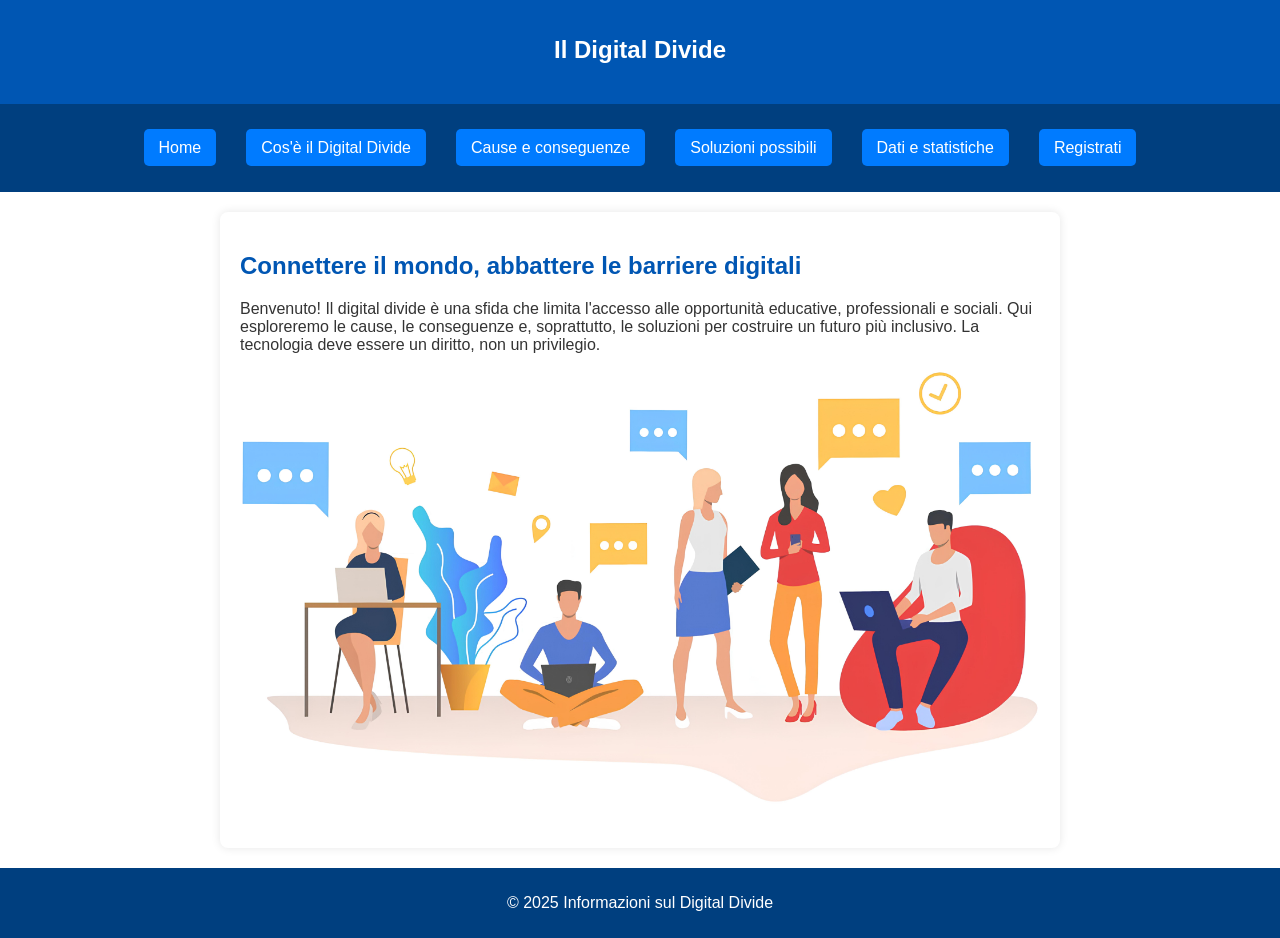
<file: Progetto 1/index.html>
<!DOCTYPE html>
<html lang="it">
<head>
    <meta charset="UTF-8">
    <meta name="viewport" content="width=device-width, initial-scale=1.0">
    <link rel="stylesheet" href="style.css">
    <title>Digital Divide</title>

</head>
<body>

    <header>
        <h1>Il Digital Divide</h1>
    </header>

    <nav>
        <ul>
            <li><a href="home.html">Home</a></li>
            <li><a href="digital-divide.html">Cos'è il Digital Divide</a></li>
            <li><a href="cause-conseguenze.html">Cause e conseguenze</a></li>
            <li><a href="soluzioni.html">Soluzioni possibili</a></li>
            <li><a href="statistiche.html">Dati e statistiche</a></li>
            <li><a href="registrazione.html">Registrati</a></li>
        </ul>
    </nav>

    <main>
        <section class="hero">
            <h2>Connettere il mondo, abbattere le barriere digitali</h2>
            <h2 id="messaggioBenvenuto"></h2>
            <p>Benvenuto! Il digital divide è una sfida che limita l'accesso alle opportunità educative, professionali e sociali. Qui esploreremo le cause, le conseguenze e, soprattutto, le soluzioni per costruire un futuro più inclusivo. La tecnologia deve essere un diritto, non un privilegio.</p>
            <img src="immagine2.jpg" alt="Persone che si connettono in rete">
        </section>
    </main>

    <footer>
        <p>&copy; 2025 Informazioni sul Digital Divide</p>
    </footer>

</body>
</html>
</file>
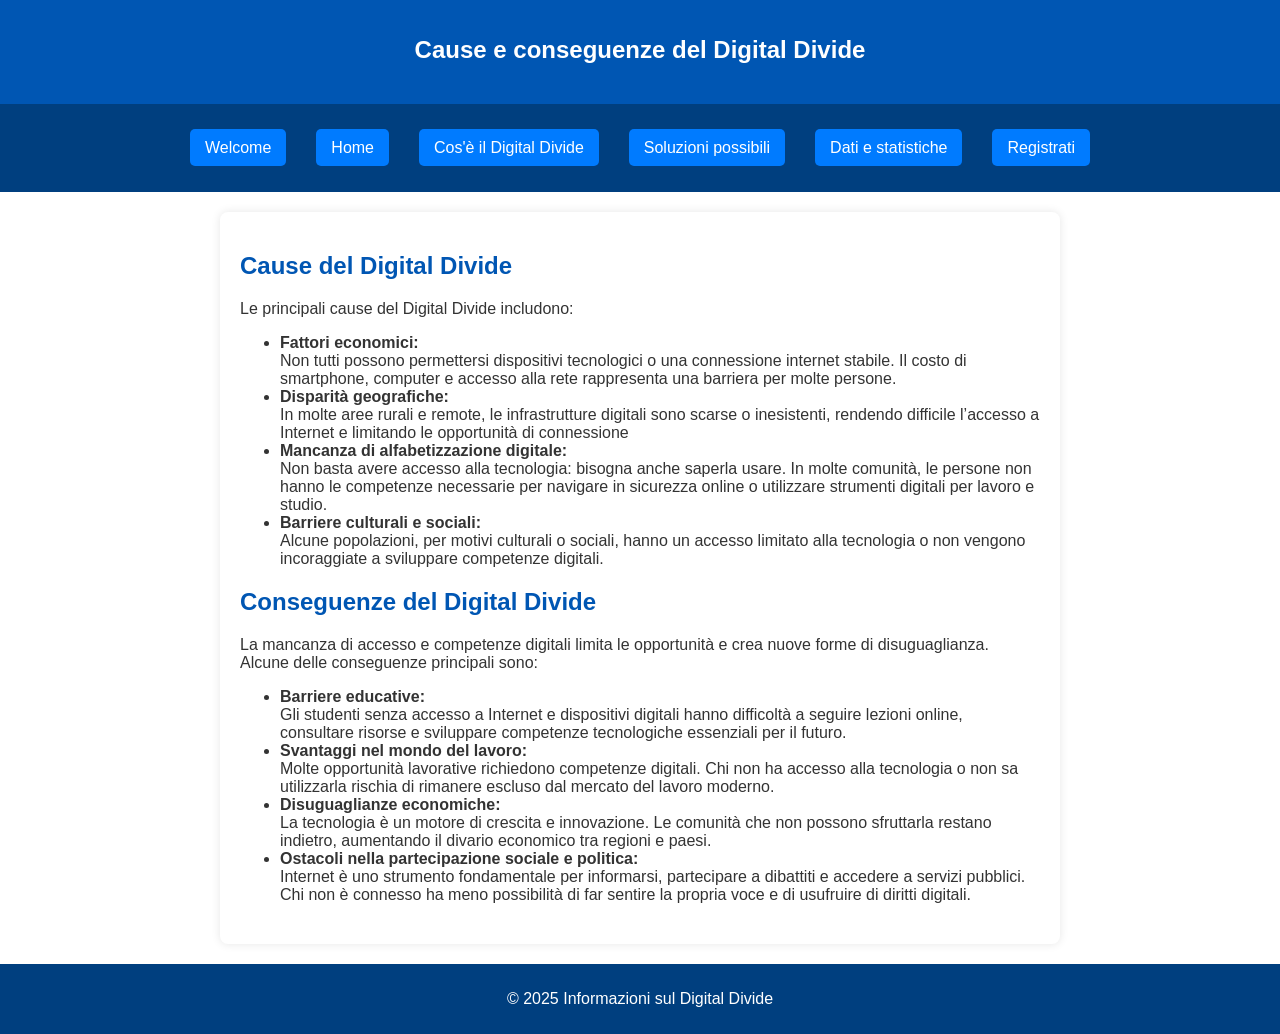
<file: Progetto 1/cause-conseguenze.html>
<!DOCTYPE html>
<html lang="it">
<head>
    <meta charset="UTF-8">
    <meta name="viewport" content="width=device-width, initial-scale=1.0">
    <link rel="stylesheet" href="style.css">
    <title>Cause e conseguenze del Digital Divide</title>
</head>
<body>

    <header>
        <h1>Cause e conseguenze del Digital Divide</h1>
    </header>

    <nav>
        <ul>
            <li><a href="index.html">Welcome</a></li>
            <li><a href="home.html">Home</a></li>
            <li><a href="digital-divide.html">Cos'è il Digital Divide</a></li>
            <li><a href="soluzioni.html">Soluzioni possibili</a></li>
            <li><a href="statistiche.html">Dati e statistiche</a></li>
            <li><a href="registrazione.html">Registrati</a></li>
        </ul>
    </nav>

    <main>
        <section>
            <h2>Cause del Digital Divide</h2>
            <p>Le principali cause del Digital Divide includono:</p>
            <ul>
                <li>
                    <div class="b">Fattori economici:</div> Non tutti possono permettersi dispositivi tecnologici o una connessione internet stabile. Il costo di smartphone, computer e accesso alla rete rappresenta una barriera per molte persone.
                </li>
                <li>
                    <div class="b">Disparità geografiche:</div> In molte aree rurali e remote, le infrastrutture digitali sono scarse o inesistenti, rendendo difficile l’accesso a Internet e limitando le opportunità di connessione
                </li>
                <li>
                    <div class="b">Mancanza di alfabetizzazione digitale:</div> Non basta avere accesso alla tecnologia: bisogna anche saperla usare. In molte comunità, le persone non hanno le competenze necessarie per navigare in sicurezza online o utilizzare strumenti digitali per lavoro e studio.
                </li>
                <li>
                    <div class="b">Barriere culturali e sociali:</div> Alcune popolazioni, per motivi culturali o sociali, hanno un accesso limitato alla tecnologia o non vengono incoraggiate a sviluppare competenze digitali.
                </li>
            </ul>
        </section>

        <section>
            <h2>Conseguenze del Digital Divide</h2>
            <p>La mancanza di accesso e competenze digitali limita le opportunità e crea nuove forme di disuguaglianza. Alcune delle conseguenze principali sono:</p>
            <ul>
            <li>
                <div class="b">Barriere educative:</div> Gli studenti senza accesso a Internet e dispositivi digitali hanno difficoltà a seguire lezioni online, consultare risorse e sviluppare competenze tecnologiche essenziali per il futuro.
            </li>
            <li>
                <div class="b">Svantaggi nel mondo del lavoro:</div> Molte opportunità lavorative richiedono competenze digitali. Chi non ha accesso alla tecnologia o non sa utilizzarla rischia di rimanere escluso dal mercato del lavoro moderno.
            </li>
            <li>
                <div class="b">Disuguaglianze economiche:</div> La tecnologia è un motore di crescita e innovazione. Le comunità che non possono sfruttarla restano indietro, aumentando il divario economico tra regioni e paesi.
            </li>
            <li>
                <div class="b">Ostacoli nella partecipazione sociale e politica:</div> Internet è uno strumento fondamentale per informarsi, partecipare a dibattiti e accedere a servizi pubblici. Chi non è connesso ha meno possibilità di far sentire la propria voce e di usufruire di diritti digitali.
            </li>
        </ul>
        </section>
    </main>

    <footer>
        <p>&copy; 2025 Informazioni sul Digital Divide</p>
    </footer>

</body>
</html>
</file>
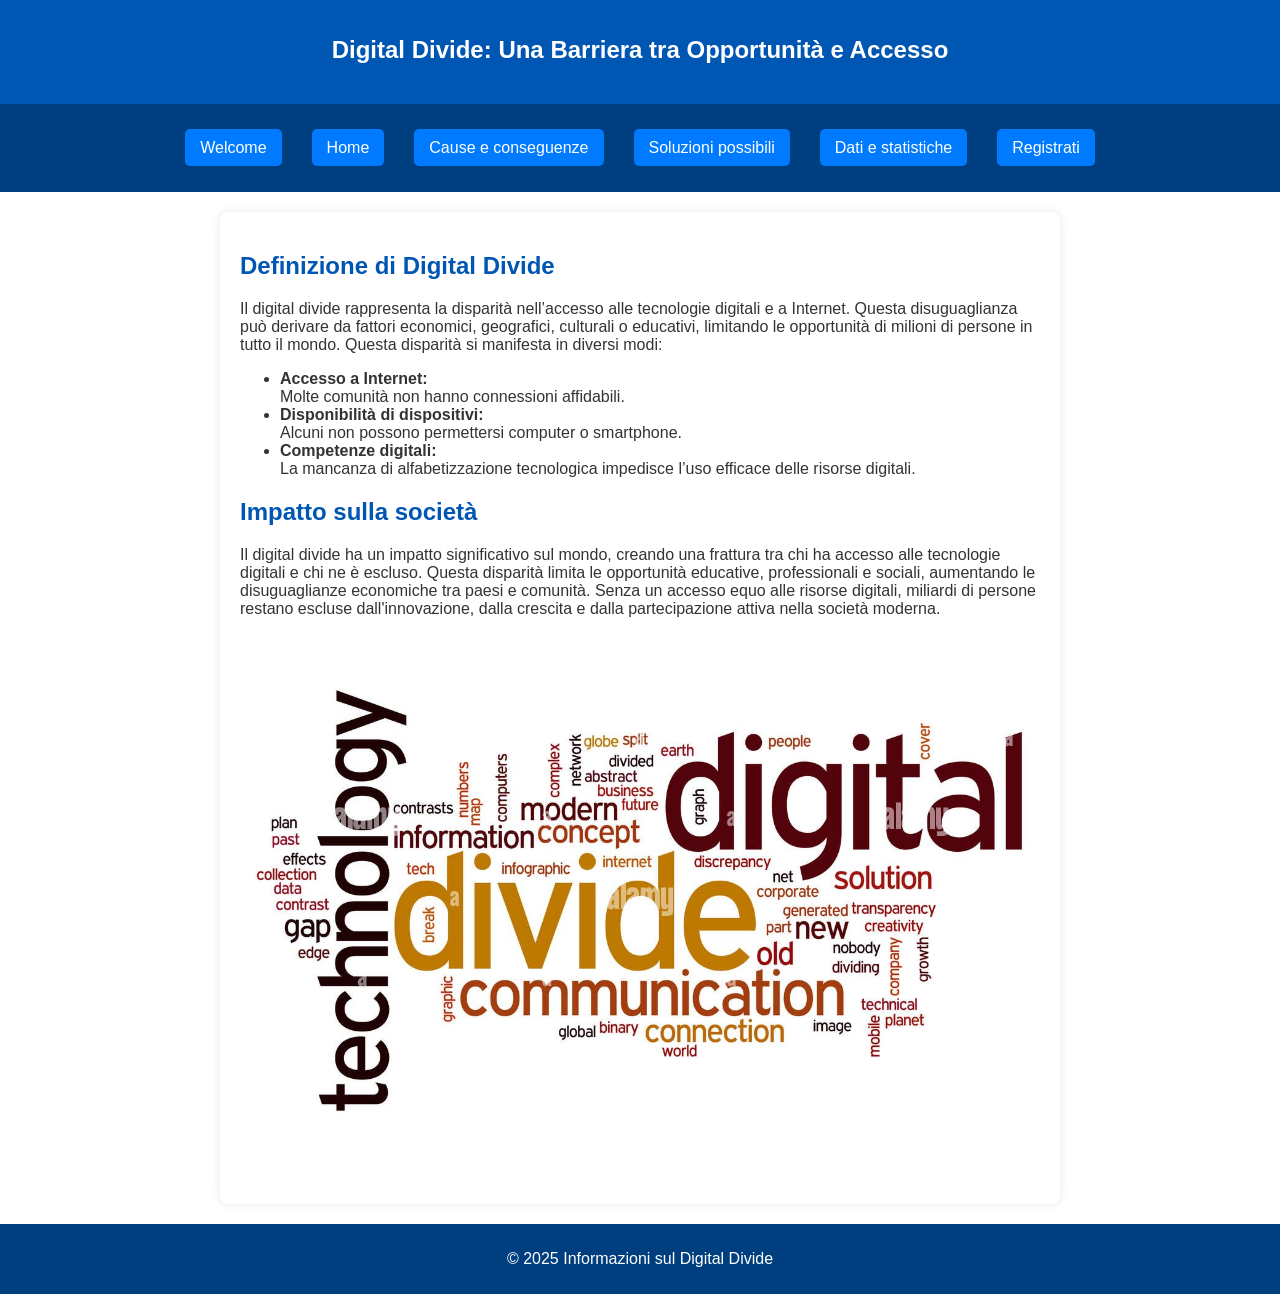
<file: Progetto 1/digital-divide.html>
<!DOCTYPE html>
<html lang="it">
<head>
    <meta charset="UTF-8">
    <meta name="viewport" content="width=device-width, initial-scale=1.0">
    <link rel="stylesheet" href="style.css">
    <title>Cos'è il Digital Divide</title>
</head>
<body>

    <header>
        <h1>Digital Divide: Una Barriera tra Opportunità e Accesso</h1>
    </header>

    <nav>
        <ul>
            <li><a href="index.html">Welcome</a></li>
            <li><a href="home.html">Home</a></li>
            <li><a href="cause-conseguenze.html">Cause e conseguenze</a></li>
            <li><a href="soluzioni.html">Soluzioni possibili</a></li>
            <li><a href="statistiche.html">Dati e statistiche</a></li>
            <li><a href="registrazione.html">Registrati</a></li>
        </ul>
    </nav>

    <main>
        <section>
            <h2>Definizione di Digital Divide</h2>
            <p>Il digital divide rappresenta la disparità nell’accesso alle tecnologie digitali e a Internet. Questa disuguaglianza può derivare da fattori economici, geografici, culturali o educativi, limitando le opportunità di milioni di persone in tutto il mondo. Questa disparità si manifesta in diversi modi:</p>
        <ul>
            <li>
                <div class="b">Accesso a Internet:</div> Molte comunità non hanno connessioni affidabili.
            </li>
            <li>
                <div class="b">Disponibilità di dispositivi:</div> Alcuni non possono permettersi computer o smartphone.
            </li>
            <li>
                <div class="b">Competenze digitali:</div> La mancanza di alfabetizzazione tecnologica impedisce l’uso efficace delle risorse digitali.
            </li>
        </ul>
        </section>

        <section>
            <h2>Impatto sulla società</h2>
            <p>Il digital divide ha un impatto significativo sul mondo, creando una frattura tra chi ha accesso alle tecnologie digitali e chi ne è escluso. Questa disparità limita le opportunità educative, professionali e sociali, aumentando le disuguaglianze economiche tra paesi e comunità. Senza un accesso equo alle risorse digitali, miliardi di persone restano escluse dall'innovazione, dalla crescita e dalla partecipazione attiva nella società moderna.</p>
        <img src="immagine3.jpg" alt="Scritte sul Digital Divide">
        </section>
    </main>

    <footer>
        <p>&copy; 2025 Informazioni sul Digital Divide</p>
    </footer>

</body>
</html>
</file>
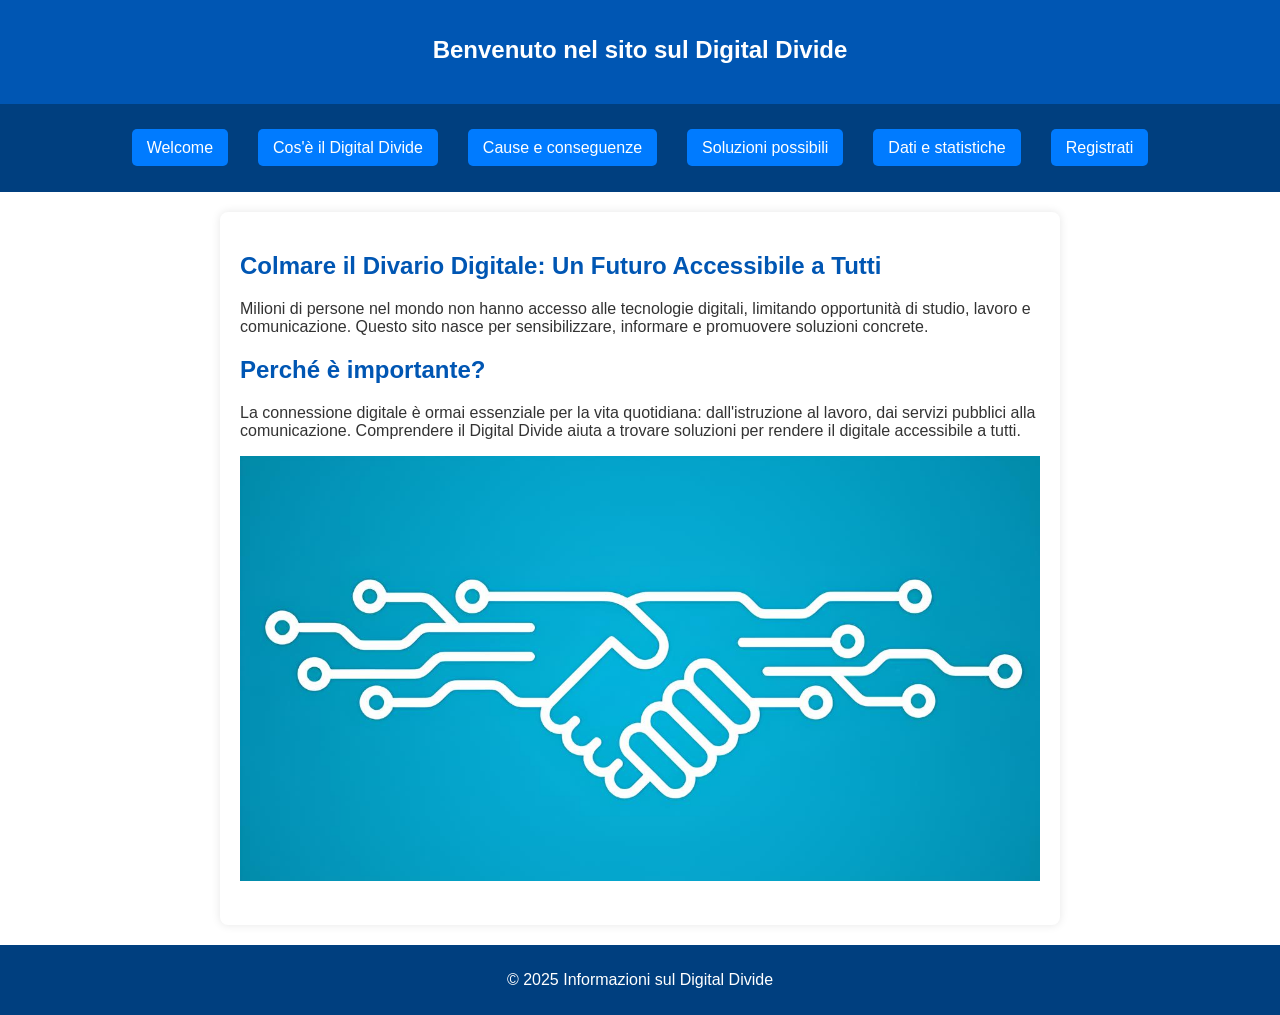
<file: Progetto 1/home.html>
<!DOCTYPE html>
<html lang="it">
<head>
    <meta charset="UTF-8">
    <meta name="viewport" content="width=device-width, initial-scale=1.0">
    <link rel="stylesheet" href="style.css">
    <title>Home - Digital Divide</title>
</head>
<body>

    <header>
        <h1>Benvenuto nel sito sul Digital Divide</h1>
    </header>

    <nav>
        <ul>
            <li><a href="index.html">Welcome</a></li>
            <li><a href="digital-divide.html">Cos'è il Digital Divide</a></li>
            <li><a href="cause-conseguenze.html">Cause e conseguenze</a></li>
            <li><a href="soluzioni.html">Soluzioni possibili</a></li>
            <li><a href="statistiche.html">Dati e statistiche</a></li>
            <li><a href="registrazione.html">Registrati</a></li>
        </ul>
    </nav>

    <main>
        <section>
            <h2>Colmare il Divario Digitale: Un Futuro Accessibile a Tutti</h2>
            <p>Milioni di persone nel mondo non hanno accesso alle tecnologie digitali, limitando opportunità di studio, lavoro e comunicazione. Questo sito nasce per sensibilizzare, informare e promuovere soluzioni concrete.</p>
        </section>

        <section>
            <h2>Perché è importante?</h2>
            <p>La connessione digitale è ormai essenziale per la vita quotidiana: dall'istruzione al lavoro, dai servizi pubblici alla comunicazione. Comprendere il Digital Divide aiuta a trovare soluzioni per rendere il digitale accessibile a tutti.</p>
            <img src="immagine1.jpg" alt="Stretta di Mano Digitale">
        </section>
    </main>

    <footer>
        <p>&copy; 2025 Informazioni sul Digital Divide</p>
    </footer>

</body>
</html>
</file>
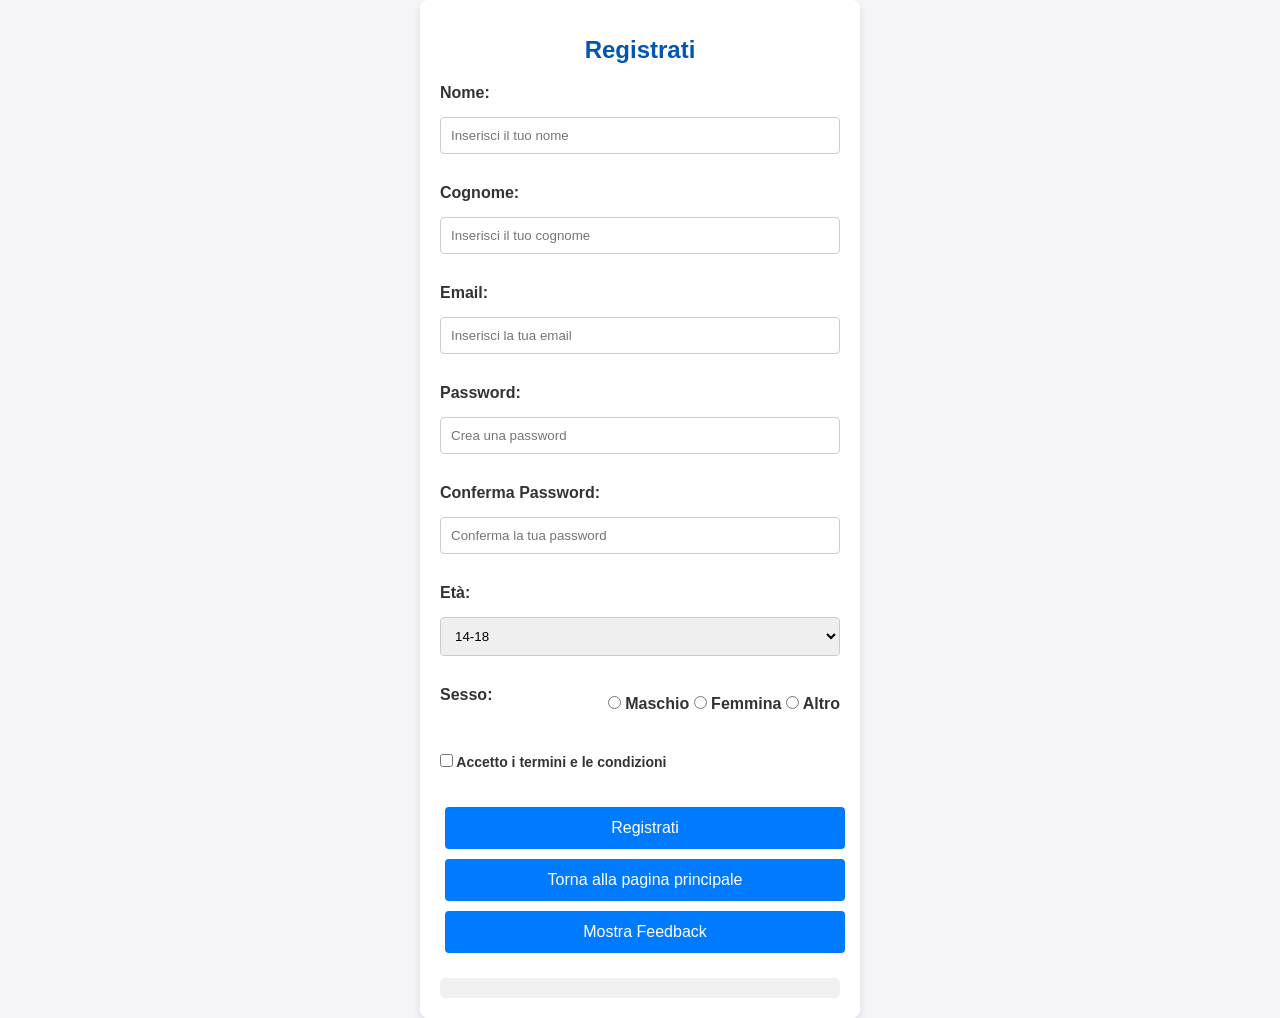
<file: Progetto 1/registrazione.html>
<!DOCTYPE html>
<html lang="it">
<head>
  <meta charset="UTF-8">
  <meta name="viewport" content="width=device-width, initial-scale=1.0">
  <title>Modulo di Registrazione</title>
  <link rel="stylesheet" href="style.css">
  <script src="script.js" defer></script>
</head>
<body id="reg">

  <div class="container">
    <h1 id="h1reg">Registrati</h1>
    <form action="#">
      <div class="form-group">
        <label for="nome">Nome:</label>
        <input type="text" id="nome" name="nome" placeholder="Inserisci il tuo nome" required>
      </div>

      <div class="form-group">
        <label for="cognome">Cognome:</label>
        <input type="text" id="cognome" name="cognome" placeholder="Inserisci il tuo cognome" required>
      </div>

      <div class="form-group">
        <label for="email">Email:</label>
        <input type="email" id="email" name="email" placeholder="Inserisci la tua email" required>
      </div>

      <div class="form-group">
        <label for="password">Password:</label>
        <input type="password" id="password" name="password" placeholder="Crea una password" required>
      </div>

      <div class="form-group">
        <label for="confermaPassword">Conferma Password:</label>
        <input type="password" id="confermaPassword" name="confermaPassword" placeholder="Conferma la tua password" required>
      </div>

      <div class="form-group">
        <label for="età">Età:</label>
        <select id="età" name="età" required>
          <option value="14-18">14-18</option>
          <option value="18-25">18-25</option>
          <option value="25-45">25-45</option>
          <option value="45-65">45-65</option>
          <option value="65+">65+</option>
        </select>
      </div>

      <div class="form-group radio-group">
        <label>Sesso:</label>
        <div>
          <label for="Maschio">
			<input type="radio" id="maschio" name="sesso" value="maschio"> Maschio
		  </label>
          <label for="Femmina">
			<input type="radio" id="femmina" name="sesso" value="femmina"> Femmina
		  </label>
          <label for="Altro">
			<input type="radio" id="altro" name="sesso" value="altro"> Altro
		  </label>
        </div>
      </div>

      <div class="form-group terms">
        <label for="termini">
          <input type="checkbox" id="termini" name="termini" required>
          Accetto i termini e le condizioni
        </label>
      </div>

	  <a href="home.html"><button type="submit">Registrati</button></a>

    <button type="button"><a href="index.html">Torna alla pagina principale</a></button>
	  
	  <button type="button" id="showFeedbackBtn">Mostra Feedback</button>
    </form>
    <div id="feedback"></div>
</body>
</html>
</file>
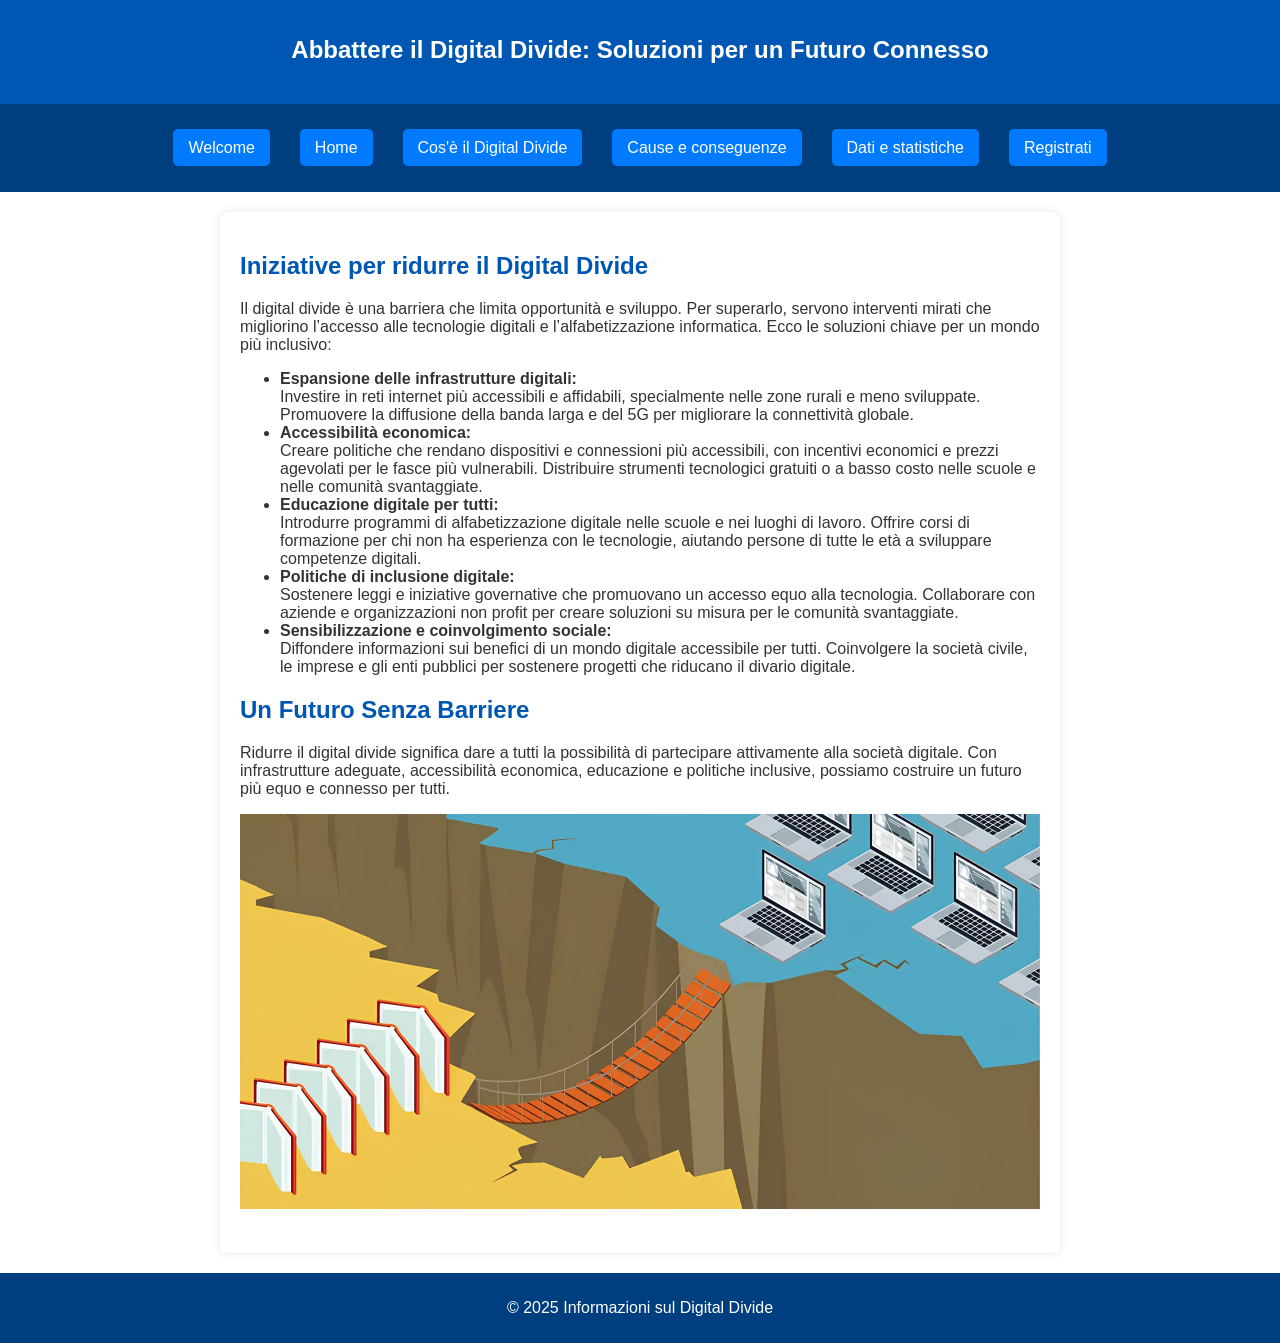
<file: Progetto 1/soluzioni.html>
<!DOCTYPE html>
<html lang="it">
<head>
    <meta charset="UTF-8">
    <meta name="viewport" content="width=device-width, initial-scale=1.0">
    <link rel="stylesheet" href="style.css">
    <title>Soluzioni possibili al Digital Divide</title>
</head>
<body>

    <header>
        <h1>Abbattere il Digital Divide: Soluzioni per un Futuro Connesso</h1>
    </header>

    <nav>
        <ul>
            <li><a href="index.html">Welcome</a></li>
            <li><a href="home.html">Home</a></li>
            <li><a href="digital-divide.html">Cos'è il Digital Divide</a></li>
            <li><a href="cause-conseguenze.html">Cause e conseguenze</a></li>
            <li><a href="statistiche.html">Dati e statistiche</a></li>
            <li><a href="registrazione.html">Registrati</a></li>
        </ul>
    </nav>

    <main>
        <section>
            <h2>Iniziative per ridurre il Digital Divide</h2>
            <p>Il digital divide è una barriera che limita opportunità e sviluppo. Per superarlo, servono interventi mirati che migliorino l’accesso alle tecnologie digitali e l’alfabetizzazione informatica. Ecco le soluzioni chiave per un mondo più inclusivo:</p>
            <ul>
                <li>
                    <div class="b">Espansione delle infrastrutture digitali:</div> Investire in reti internet più accessibili e affidabili, specialmente nelle zone rurali e meno sviluppate. Promuovere la diffusione della banda larga e del 5G per migliorare la connettività globale.

                </li>
                <li>
                    <div class="b">Accessibilità economica:</div>Creare politiche che rendano dispositivi e connessioni più accessibili, con incentivi economici e prezzi agevolati per le fasce più vulnerabili. Distribuire strumenti tecnologici gratuiti o a basso costo nelle scuole e nelle comunità svantaggiate.

                </li>
                <li>
                    <div class="b">Educazione digitale per tutti:</div>Introdurre programmi di alfabetizzazione digitale nelle scuole e nei luoghi di lavoro. Offrire corsi di formazione per chi non ha esperienza con le tecnologie, aiutando persone di tutte le età a sviluppare competenze digitali.

                </li>
                <li>
                    <div class="b">Politiche di inclusione digitale:</div>Sostenere leggi e iniziative governative che promuovano un accesso equo alla tecnologia. Collaborare con aziende e organizzazioni non profit per creare soluzioni su misura per le comunità svantaggiate.

                </li>
                <li>
                    <div class="b">Sensibilizzazione e coinvolgimento sociale:</div>Diffondere informazioni sui benefici di un mondo digitale accessibile per tutti. Coinvolgere la società civile, le imprese e gli enti pubblici per sostenere progetti che riducano il divario digitale.
                </li>
            </ul>
        </section>

        <section>
            <h2>Un Futuro Senza Barriere</h2>
            <p>Ridurre il digital divide significa dare a tutti la possibilità di partecipare attivamente alla società digitale. Con infrastrutture adeguate, accessibilità economica, educazione e politiche inclusive, possiamo costruire un futuro più equo e connesso per tutti.</p>
            <img src="immagine4.jpg" alt="Ponte per le barriere digitali">
        </section>
    </main>

    <footer>
        <p>&copy; 2025 Informazioni sul Digital Divide</p>
    </footer>

</body>
</html>
</file>
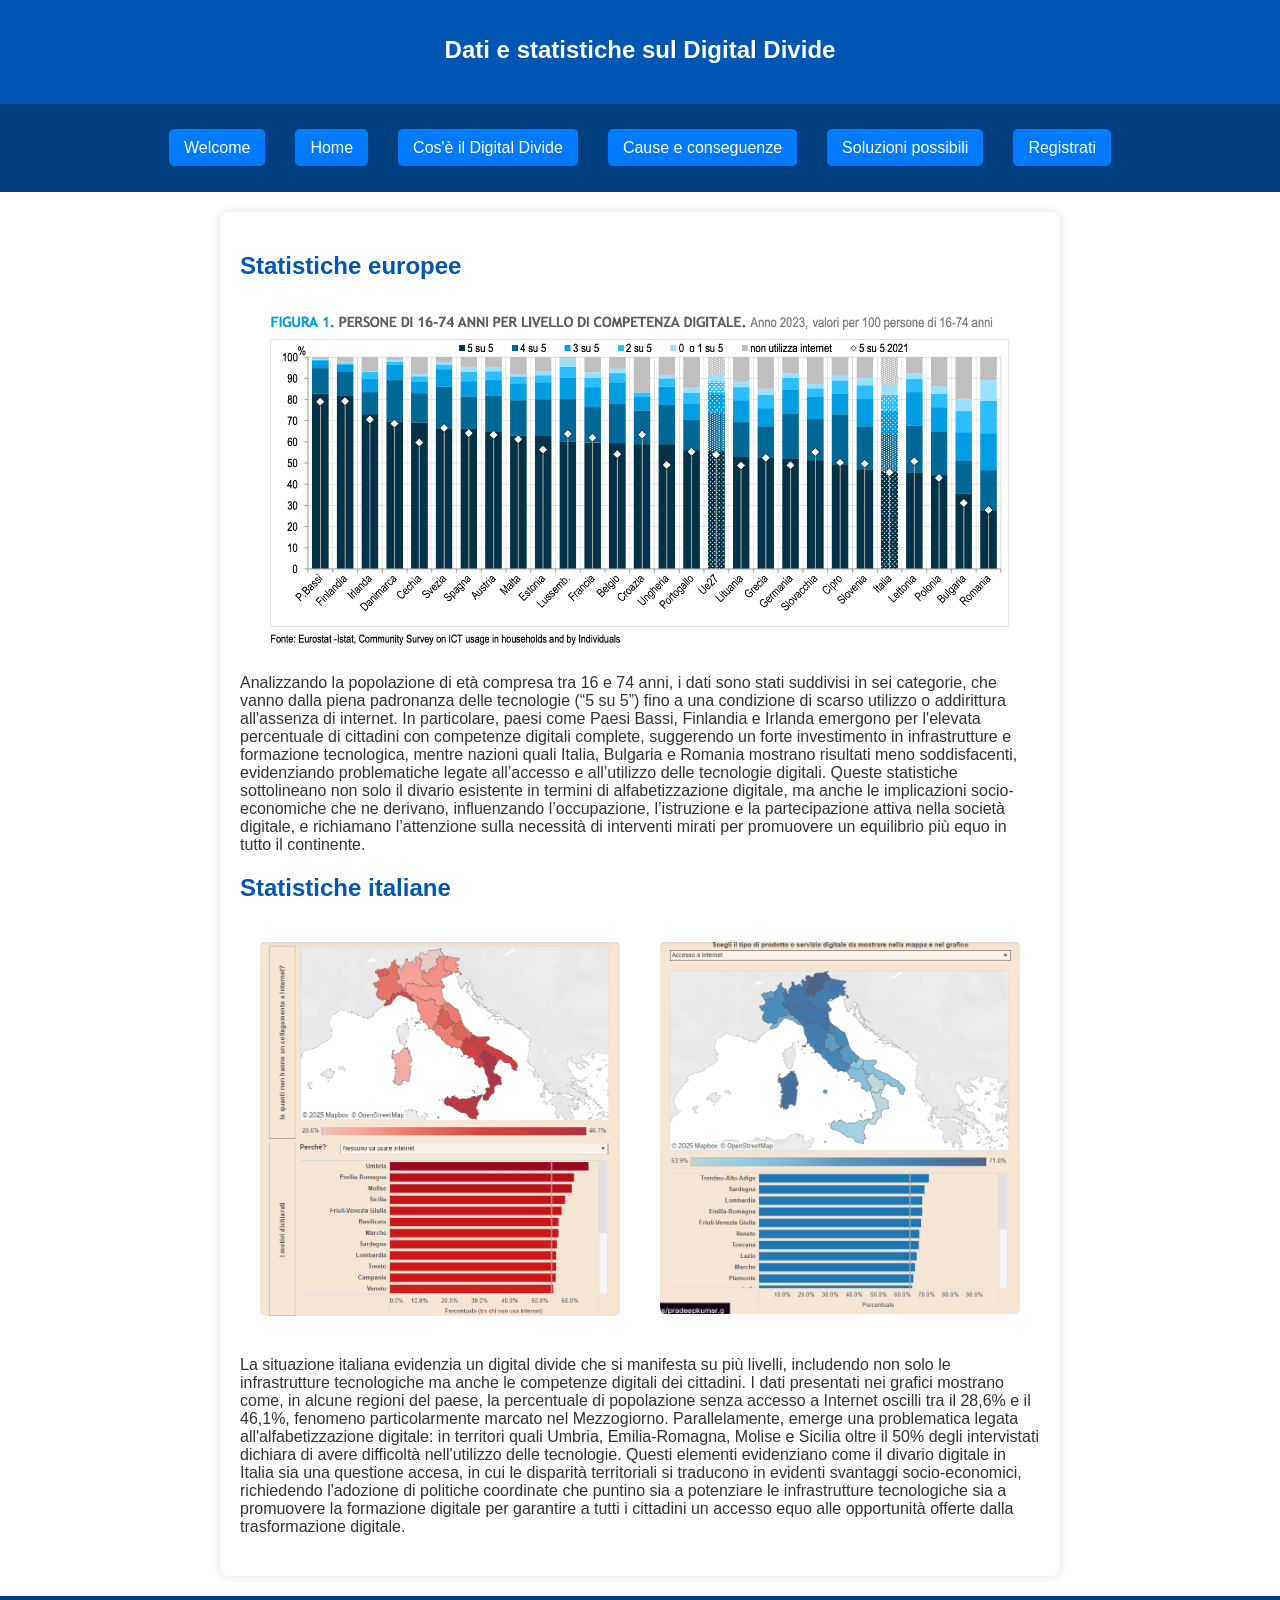
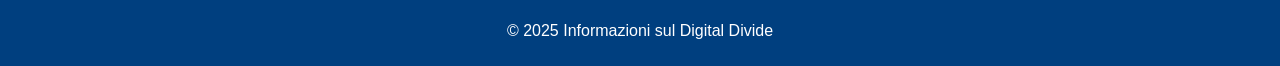
<file: Progetto 1/statistiche.html>
<!DOCTYPE html>
<html lang="it">
<head>
    <meta charset="UTF-8">
    <meta name="viewport" content="width=device-width, initial-scale=1.0">
    <link rel="stylesheet" href="style.css">
    <title>Dati e statistiche sul Digital Divide</title>
</head>
<body>

    <header>
        <h1>Dati e statistiche sul Digital Divide</h1>
    </header>

    <nav>
        <ul>
            <li><a href="index.html">Welcome</a></li>
            <li><a href="home.html">Home</a></li>
            <li><a href="digital-divide.html">Cos'è il Digital Divide</a></li>
            <li><a href="cause-conseguenze.html">Cause e conseguenze</a></li>
            <li><a href="soluzioni.html">Soluzioni possibili</a></li>
            <li><a href="registrazione.html">Registrati</a></li>
        </ul>
    </nav>

    <main>
        <section>
            <h2>Statistiche europee</h2>
            <img src="grafico1.jpg" alt="Grafico sulle competenze digitali in Europa">
            <p>Analizzando la popolazione di età compresa tra 16 e 74 anni, i dati sono stati suddivisi in sei categorie, che vanno dalla piena padronanza delle tecnologie (“5 su 5”) fino a una condizione di scarso utilizzo o addirittura all'assenza di internet. In particolare, paesi come Paesi Bassi, Finlandia e Irlanda emergono per l'elevata percentuale di cittadini con competenze digitali complete, suggerendo un forte investimento in infrastrutture e formazione tecnologica, mentre nazioni quali Italia, Bulgaria e Romania mostrano risultati meno soddisfacenti, evidenziando problematiche legate all’accesso e all’utilizzo delle tecnologie digitali. Queste statistiche sottolineano non solo il divario esistente in termini di alfabetizzazione digitale, ma anche le implicazioni socio-economiche che ne derivano, influenzando l’occupazione, l’istruzione e la partecipazione attiva nella società digitale, e richiamano l’attenzione sulla necessità di interventi mirati per promuovere un equilibrio più equo in tutto il continente.</p>
        </section>

        <section>
            <h2>Statistiche italiane</h2>
            <div class="div-immagini-affiancate">
                <div class="div-immagine">
                    <img src="grafico2.jpg" alt="Grafico sulle competenze digitali in Italia">
                </div>
                <div class="div-immagine">
                    <img src="grafico3.jpg" alt="Grafico sulle competenze digitali in Italia">
                </div>
            </div>
            <p>La situazione italiana evidenzia un digital divide che si manifesta su più livelli, includendo non solo le infrastrutture tecnologiche ma anche le competenze digitali dei cittadini. I dati presentati nei grafici mostrano come, in alcune regioni del paese, la percentuale di popolazione senza accesso a Internet oscilli tra il 28,6% e il 46,1%, fenomeno particolarmente marcato nel Mezzogiorno. Parallelamente, emerge una problematica legata all'alfabetizzazione digitale: in territori quali Umbria, Emilia-Romagna, Molise e Sicilia oltre il 50% degli intervistati dichiara di avere difficoltà nell'utilizzo delle tecnologie. Questi elementi evidenziano come il divario digitale in Italia sia una questione accesa, in cui le disparità territoriali si traducono in evidenti svantaggi socio-economici, richiedendo l'adozione di politiche coordinate che puntino sia a potenziare le infrastrutture tecnologiche sia a promuovere la formazione digitale per garantire a tutti i cittadini un accesso equo alle opportunità offerte dalla trasformazione digitale.</p>
        </section>

    </main>

    <footer>
        <p>&copy; 2025 Informazioni sul Digital Divide</p>
    </footer>

</body>
</html>
</file>
<file: Progetto 1/style.css>
/*Generale*/
body {
    font-family: Arial, sans-serif;
    margin: 0;
    background-color: white;
    color: #333;
}
.b{
    font-weight: bold;
}
h1 {
    text-align: center;
    color: white;
    margin-bottom: 20px;
    font-size: 24px;
  }

h2 {
    color: #0056b3;
}

header {
    background-color: #0056b3;
    color: white;
    text-align: center;
    padding: 20px;
}

nav {
    display: flex;
    background-color: #003f7f;
    padding: 20px;
    align-items: center;
}

nav ul {
    position:relative;
    list-style: none;
    padding: 0;
    margin: auto;
    display: flex;
    flex-wrap: wrap;
}

nav ul li {
    
    text-align: center;
    margin: 15px;
}

nav ul li a {
    text-decoration: none;
    color: white;
    padding: 10px 15px;
    background-color: #007bff;
    border-radius: 5px;
    margin-top: 25px;
}

nav ul li a:hover {
    background-color: #0056b3;
}

main {
    max-width: 800px;
    margin: 20px auto;
    padding: 20px;
    background-color: white;
    box-shadow: 0 0 10px rgba(0, 0, 0, 0.1);
    border-radius: 8px;
}

.div-immagini-affiancate {
    display: flex;
    justify-content: space-around;
    margin-top: 20px;
}

.div-immagini-affiancate .img {
    max-width: 95%;
    height: auto;
}

.div-immagine {
    text-align: center;
    margin: 20px 0;
}

.div-immagine img {
    max-width: 90%;
    height: auto;
    border-radius: 5px;
}

img{
    text-align: center;
        width:100%;
        height: auto;
        transition: 0.5s;
}

img:hover {
  transform: scale(1.025);
}

section {
    margin-bottom: 20px;
}

footer {  
    text-align: center;
    padding: 10px;
    background-color: #003f7f;
    color: white;
    margin-top: auto;
}

/*Responsive*/
@media (max-width: 600px) {
    nav ul {
        flex-direction: column;
        text-align: center;
    }

    main {
        width: 90%;
        padding: 10px;
    }
}

/*Pagina Registrazione*/
#reg {
    font-family: Arial, sans-serif;
    background-color: #f4f4f9;
    display: flex;
    justify-content: center;
    align-items: center;
    margin: 0;
}
#h1reg{
    color:#0056b3
}
.container {
    background-color: #fff;
    padding: 20px;
    border-radius: 8px;
    box-shadow: 0 4px 8px rgba(0, 0, 0, 0.1);
    width: 100%;
    max-width: 400px;
}
    
label {
    font-weight: bold;
    margin-bottom: 5px;
    display: inline-block;
}
  
input[type="text"],
input[type="email"],
input[type="password"],
select,
input[type="radio"],
input[type="checkbox"] {
    width: 100%;
    padding: 10px;
    margin: 10px 0;
    border: 1px solid #ccc;
    border-radius: 4px;
    box-sizing: border-box;
}
  
input[type="radio"],
input[type="checkbox"] {
  width: auto;
  display: inline-block;
}
  
button {
  width: 100%;
  padding: 12px;
  margin: 5px;
  background-color: #007bff;
  color: white;
  border: none;
  border-radius: 4px;
  cursor: pointer;
  font-size: 16px;
}
  
button:hover {
    background-color: #0056b3;
}

button a{
    color:white;
    text-decoration: none;
}

.form-group {
    margin-bottom: 20px;
}
  
.form-group.radio-group {
    display: flex;
    justify-content: space-between;
}
  
.terms {
    font-size: 14px;
}
  
.terms input {
    width: auto;
    display: inline-block;
}

#feedback {
    margin-top: 20px;
    padding: 10px;
    background-color: #f0f0f0;
    border-radius: 5px;
    font-size: 16px;
    color: #333;
}
  
#feedback p {
    margin: 5px 0;
    line-height: 1.6;
    color: #333;
}
</file>
